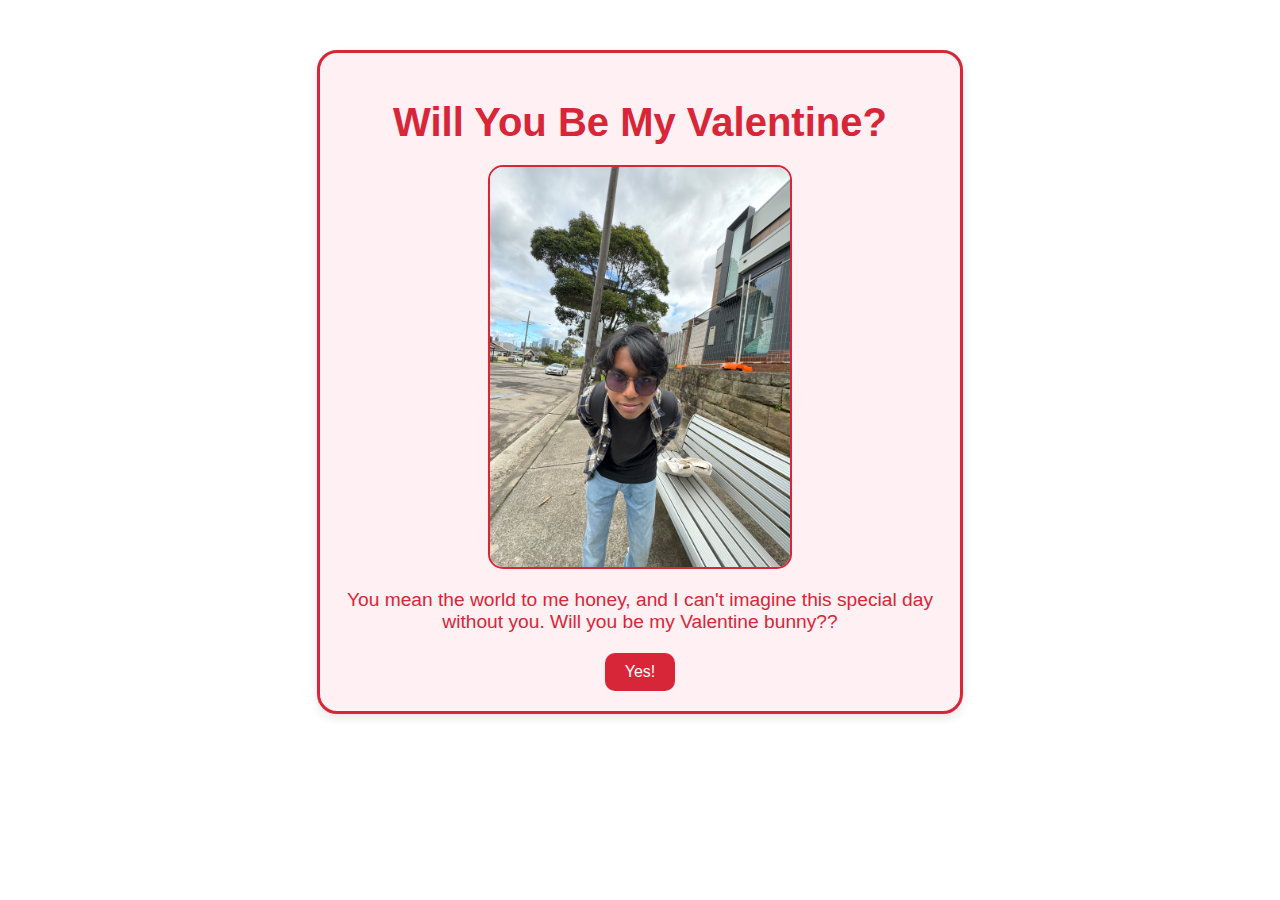
<file: valentines.html>
<!DOCTYPE html>
<html lang="en">
<head>
    <meta charset="UTF-8">
    <meta name="viewport" content="width=device-width, initial-scale=1.0">
    <title>Be My Valentine</title>
    <link rel="stylesheet" href="valentines.css">
</head>
<body>
    <div class="valentine-container">
        <h1>Will You Be My Valentine?</h1>
        <div class="image-box">
            <img src="proposal.JPG" alt="Valentine's Day Image">
        </div>
        <p class="message">You mean the world to me honey, and I can't imagine this special day without you. Will you be my Valentine bunny??</p>
        <button class="response-button" onclick="alert('Thank you for saying yes! ❤')">Yes!</button>
    </div>
</body>
</html>
</file>
<file: valentines.css>
body {
    font-family: Arial, sans-serif;
    margin: 0;
    padding: 0;
    background-color: #ffffff;
    color: #d72638;
    text-align: center;
}

.valentine-container {
    padding: 20px;
    max-width: 600px;
    margin: 50px auto;
    border: 3px solid #d72638;
    border-radius: 20px;
    background-color: #fff0f3;
    box-shadow: 0 4px 10px rgba(0, 0, 0, 0.1);
}

h1 {
    color: #d72638;
    font-size: 2.5rem;
    margin-bottom: 20px;
}

.image-box {
    width: 100%;
    max-width: 300px;
    margin: 0 auto 20px;
    border-radius: 15px;
    overflow: hidden;
    border: 2px solid #d72638;
}

.image-box img {
    width: 100%;
    display: block;
}

.message {
    font-size: 1.2rem;
    color: #d72638;
    margin-bottom: 20px;
}

.response-button {
    background-color: #d72638;
    color: #ffffff;
    border: none;
    padding: 10px 20px;
    font-size: 1rem;
    border-radius: 10px;
    cursor: pointer;
    transition: background-color 0.3s ease;
}

.response-button:hover {
    background-color: #a61d2a;
}
</file>
